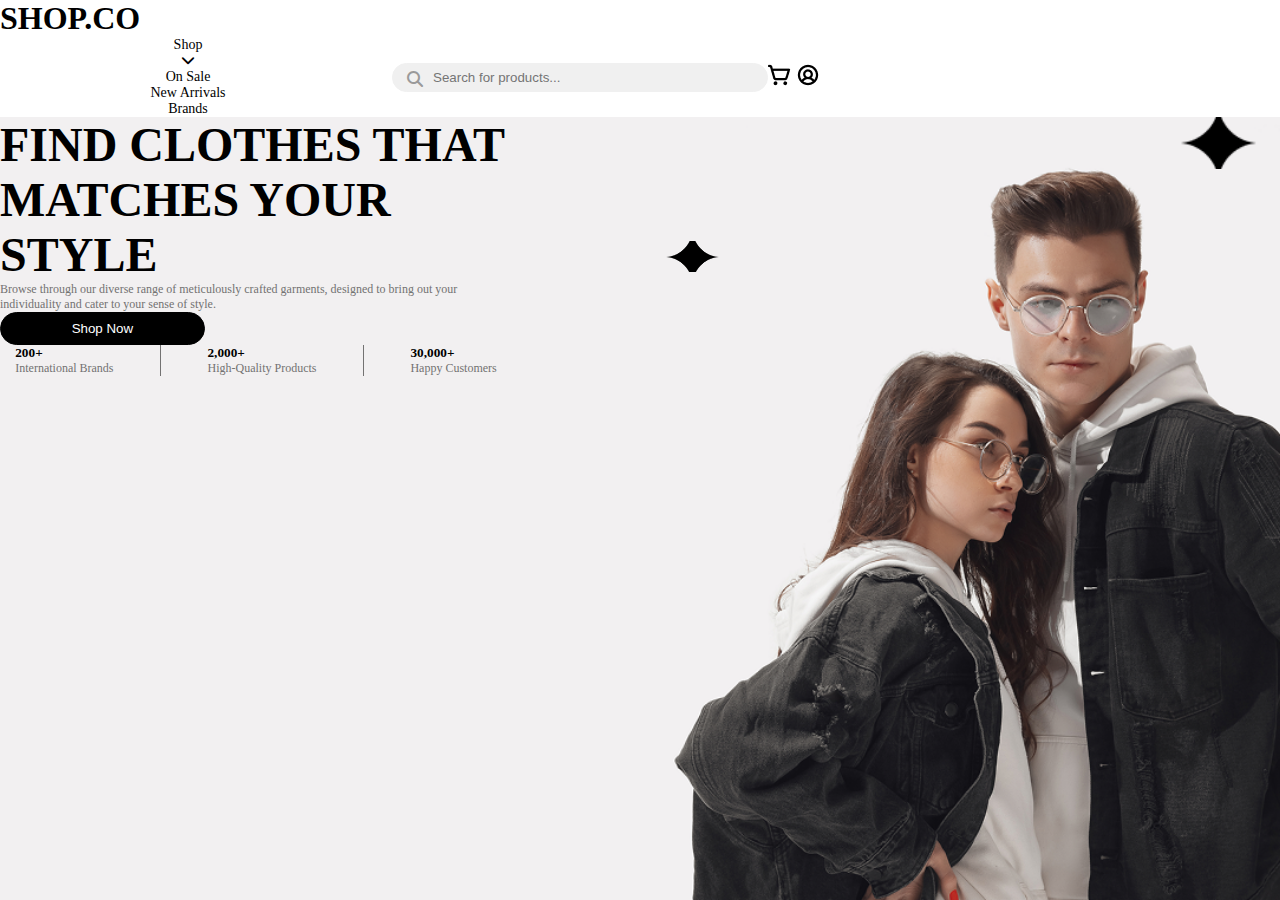
<file: index.html>
<!DOCTYPE html>
<html lang="en">
  <head>
    <meta charset="UTF-8" />
    <meta name="viewport" content="width=device-width, initial-scale=1.0" />
    <title>Document</title>
    <link
      href="https://cdn.jsdelivr.net/npm/bootstrap@5.3.8/dist/css/bootstrap.min.css"
      rel="stylesheet"
      integrity="sha384-sRIl4kxILFvY47J16cr9ZwB07vP4J8+LH7qKQnuqkuIAvNWLzeN8tE5YBujZqJLB"
      crossorigin="anonymous"
    />
    <link
      rel="stylesheet"
      href="https://cdnjs.cloudflare.com/ajax/libs/font-awesome/6.6.0/css/all.min.css"
    />
    <link rel="stylesheet" href="style.css" />
  </head>
  <body>
    <section class="navBar">
      <section
        class="container d-flex align-items-center justify-content-between py-3"
      >
        <i class="fa-solid fa-bars iconBars"></i>
        <h5>SHOP.CO</h5>
        <header>
          <nav>
            <ul class="d-flex justify-content-center gap-4">
              <li class="d-flex align-items-center gap-1 list-down">
                <a href="./index.html">Shop</a>
                <i class="fa-solid fa-chevron-down"></i>
                <ul class="drop-down">
                  <li>Product Detail Page</li>
                  <li>Category Page</li>
                  <li>Cart</li>
                </ul>
              </li>
              <li><a href="./pages/onSale.html">On Sale</a></li>
              <li><a href="./pages/newArrivals.html">New Arrivals</a></li>
              <li><a href="./pages/brands.html">Brands</a></li>
            </ul>
            <div class="search-container">
              <input
                type="text"
                placeholder="Search for products..."
                name="search"
                class="search-input"
              />
              <i
                class="fa-solid fa-magnifying-glass search-icon"
                style="color: #9a9a9a"
              ></i>
            </div>
          </nav>
          <div class="d-flex justify-content-center gap-3 imgs-container">
            <img src="./assets/cart.png" alt="" />
            <img src="./assets/profile.png" alt="" />
          </div>
        </header>
      </section>
    </section>

    <search class="sideBar py-3">
      <section class="container">
        <div class="search-container">
          <input
            type="text"
            placeholder="Search for products..."
            name="search"
            class="search-input"
          />
          <i
            class="fa-solid fa-magnifying-glass search-icon"
            style="color: #9a9a9a"
          ></i>
        </div>
        <ul>
          <li><a href="./index.html">Shop</a></li>
          <li><a href="./pages/onSale.html">On Sale</a></li>
          <li><a href="./pages/newArrivals.html">New Arrivals</a></li>
          <li><a href="./pages/brands.html">Brands</a></li>
        </ul>
      </section>
    </search>

    <section class="hero-section">
      <section class="container py-5">
        <div class="d-flex flex-column gap-1 section-details">
          <h1>FIND CLOTHES THAT MATCHES YOUR STYLE</h1>
          <p>
            Browse through our diverse range of meticulously crafted garments,
            designed to bring out your individuality and cater to your sense of
            style.
          </p>
          <button>Shop Now</button>
          <div class="my-4 container-rate" style="width: 100%">
            <div class="d-flex flex-column">
              <h5>200+</h5>
              <p>International Brands</p>
            </div>
            <span></span>
            <div class="d-flex flex-column">
              <h5>2,000+</h5>
              <p>High-Quality Products</p>
            </div>
            <span></span>
            <div class="d-flex flex-column">
              <h5>30,000+</h5>
              <p>Happy Customers</p>
            </div>
          </div>
        </div>
        <div class="vectors">
          <img src="./assets/Vector (2).png" alt="" class="vector1" />
          <img src="./assets/Vector (1).png" alt="" class="vector2" />
        </div>
        <div class="container-img">
          <img src="./assets/Vector (2).png" alt="" class="vector1" />
          <img src="./assets/Rectangle 2 (2).png" alt="" />
          <img src="./assets/Vector (1).png" alt="" class="vector2" />
        </div>
      </section>
    </section>
  </body>
  <script
    src="https://cdn.jsdelivr.net/npm/bootstrap@5.3.8/dist/js/bootstrap.bundle.min.js"
    integrity="sha384-FKyoEForCGlyvwx9Hj09JcYn3nv7wiPVlz7YYwJrWVcXK/BmnVDxM+D2scQbITxI"
    crossorigin="anonymous"
  ></script>
  <script src="script.js"></script>
</html>
</file>
<file: style.css>
* {
  width: 100%;
  margin: 0;
  padding: 0;
  box-sizing: border-box;
}
body {
  margin: 0;
  min-height: 100vh;
  display: grid;
  grid-template-rows: auto 1fr;
}
.navBar {
  position: sticky;
  top: 0;
  left: 0;
  z-index: 10000;
  background-color: white;
}
.navBar .iconBars {
  display: none;
}
.navBar h5 {
  width: 20%;
  font-size: 2rem;
  font-weight: 800;
}
.navBar header {
  width: 75%;
  display: flex;
  flex-direction: row;
  justify-content: space-between;
  align-items: center;
}
.navBar .imgs-container {
  width: 20%;
}
.navBar .imgs-container img {
  width: 24px;
  height: 24px;
}
.navBar nav {
  width: 80%;
  display: flex;
  justify-content: center;
  align-items: center;
  gap: 1rem;
}
.navBar ul {
  width: 50%;
  list-style: none;
  text-align: center;
  margin: 0;
  padding: 0;
  font-size: 14px;
}
.navBar .container ul li {
  inline-size: auto;
}
.navBar .container ul li a {
  color: black;
  text-decoration: none;
}
.navBar .search-container {
  position: relative;
  width: 50%;
}
.navBar .search-input {
  width: 100%;
  border-radius: 2rem;
  background-color: #f0f0f0;
  border: 1px solid #f0f0f0;
  padding: 6px 0px 6px 40px;
}
.navBar .container .search-input:focus {
  border: none;
  outline: none;
}
.navBar .search-icon {
  position: absolute;
  left: 4%;
  top: 31%;
  pointer-events: none;
}
.navBar .list-down {
  position: relative;
  cursor: pointer;
}
.navBar .drop-down {
  width: auto;
  display: none;
  flex-direction: column;
  gap: 1rem;
  position: absolute;
  background-color: black;
  color: white;
  top: 120%;
  left: 0;
  padding: 10px;
  white-space: nowrap;
  min-width: max-content;
  border-radius: 6px;
}
.navBar .list-down.active .drop-down {
  display: block;
}

.sideBar {
  position: fixed;
  display: none;
  background-color: black;
  width: 100%;
  flex: 1;
  z-index: 1;
}
.sideBar .search-container {
  position: relative;
  width: 100%;
}
.sideBar .search-input {
  width: 100%;
  padding: 6px 0px 6px 40px;
  border-radius: 2rem;
  background-color: #f0f0f0;
  border: 1px solid #f0f0f0;
}
.sideBar .search-input:focus {
  border: none;
  outline: none;
}
.sideBar .search-icon {
  position: absolute;
  left: 14px;
  top: 32%;
  pointer-events: none;
}
.sideBar ul {
  list-style: none;
  color: white;
  display: flex;
  flex-direction: column;
  gap: 12px;
  margin: 0;
  padding: 2rem 0rem;
}
.sideBar ul li a {
  color: white;
  text-decoration: none;
}
.hero-section {
  background-image: url("./assets/Rectangle\ 2\ \(1\).png");
  background-position: center;
  background-size: cover;
  background-repeat: no-repeat;
}
.hero-section .container {
  display: flex;
  flex-wrap: wrap;
}
.hero-section .section-details {
  width: 40%;
}
.hero-section img {
  width: 100%;
  object-fit: cover;
}
.hero-section h1 {
  font-size: 3rem;
  font-weight: 900;
  color: black;
}
.hero-section p {
  color: #737272;
  font-size: 12px;
}
.hero-section button {
  background-color: black;
  border: 1px solid black;
  border-radius: 2rem;
  color: white;
  padding: 0.5rem 1rem;
  width: 40%;
}
.hero-section .container-rate {
  display: flex;
  flex-wrap: wrap;
  gap: 1rem;
  white-space: nowrap;
  min-width: max-content;
  height: auto;
  justify-content: space-around;
}
.hero-section .container-rate div {
  inline-size: auto;
}
.hero-section .container-rate span {
  background-color: #737272;
  width: 1px;
}
.hero-section .container-img {
  display: none;
  position: relative;
}
.hero-section .vectors {
  width: 60%;
  position: relative;
}
.hero-section .vectors .vector1 {
  width: 7%;
  height: 12%;
  left: 20%;
  bottom: 40%;
  position: absolute;
  object-fit: cover;
}
.hero-section .vectors .vector2 {
  width: 10%;
  height: 20%;
  right: 3%;
  position: absolute;
  object-fit: cover;
}
.container-brands {
  background-color: black;
}
.container-brands .container {
  display: flex;
  flex-wrap: wrap;
  justify-content: space-between;
  align-items: center;
}
.container-brands img {
  object-fit: contain;
  width: calc(75% / 5) !important;
}

.newArrivals .container {
  border-bottom: 1px solid gray;
}
.shopCards {
  display: flex;
  flex-wrap: wrap;
  justify-content: space-between;
}
.shopCards .shopCard {
  width: calc(90% / 4);
  display: flex;
  flex-direction: column;
}
.shopCards .shopCard .container-details {
  display: flex;
  flex-direction: column;
  padding: 1rem 0;
  gap: 3px;
}
.shopCards .shopCard .container-details p {
  margin: 0;
  font-weight: 700;
}
.shopCards .shopCard .container-details div p {
  display: flex;
  margin: 0;
  inline-size: auto;
}
.shopCards .shopCard .container-details div {
  display: flex;
  align-items: center;
  gap: 0.5rem;
}
.shopCards .shopCard .container-details div span span {
  color: gray;
}
.newArrivals button,
.topSeeling button {
  width: 15%;
  padding: 1rem 2rem;
  background-color: white;
  border-radius: 2rem;
  border: 1px solid #f2f0f1;
}
.newArrivals h1,
.topSeeling h1,
.style h1 {
  font-weight: 800;
  font-size: 2.5rem;
}

.style {
  background-color: #f2f0f1;
  display: flex;
  flex-direction: column;
  gap: 2rem;
  border-radius: 2rem;
}
.style section {
  display: flex;
  flex-wrap: wrap;
  justify-content: space-between;
  gap: 1rem;
}
.style img {
  object-fit: unset;
  border-radius: 2rem;
  height: 289px;
}

/* موبايل صغير */
@media (max-width: 575.98px) {
  .navBar .iconBars {
    display: block;
    width: 10%;
    font-size: 1.6rem;
  }
  .navBar .container {
    justify-content: space-between;
  }
  .navBar .container h5 {
    width: 65%;
    margin-bottom: 5px;
  }
  .navBar .container header {
    justify-content: flex-end;
    width: 20%;
  }
  .navBar .container nav {
    display: none;
  }
  .navBar .container header div {
    width: 100%;
  }
  .hero-section .container {
    padding: 0 !important;
  }
  .hero-section .section-details {
    width: 100%;
    padding: 2rem 1rem 0rem;
  }
  .hero-section .container-img img {
    object-fit: cover;
  }
  .hero-section {
    background: #f2f0f1;
  }
  .hero-section .vectors {
    visibility: hidden;
  }
  .hero-section .container-img {
    display: block;
    position: relative;
  }
  .hero-section .container-img .vector1 {
    width: 10%;
    height: 10%;
    left: 5%;
    bottom: 58%;
    position: absolute;
    object-fit: cover;
  }
  .hero-section .container-img .vector2 {
    width: 20%;
    height: 20%;
    right: 7%;
    top: 8%;
    position: absolute;
    object-fit: cover;
  }
  .container-brands .container {
    gap: 1.5rem;
    justify-content: center;
    padding: 2rem 0 !important;
  }
  .container-brands img {
    width: calc(85% / 3) !important;
  }
  .hero-section .container {
    padding-bottom: 0 !important;
  }
  .shopCards .shopCard {
    width: calc(90% / 2);
  }
  .newArrivals button,
  .topSeeling button {
    width: 35%;
  }
  .style img {
    width: 100% !important;
    height: 190px;
    object-fit: fill;
  }
  .style h1 {
    font-size: 1.6rem;
    font-weight: 700;
  }
  .newArrivals .container {
    border-bottom: none;
  }
  .shopCards {
    border-bottom: 1px solid gray;
  }
}

/* موبايل كبير */
@media (min-width: 576px) and (max-width: 767.98px) {
  .navBar .iconBars {
    display: block;
    width: 10%;
    font-size: 1.6rem;
  }
  .navBar .container {
    justify-content: space-between;
  }
  .navBar .container h5 {
    width: 65%;
    margin-bottom: 5px;
  }
  .navBar .container header {
    justify-content: flex-end;
    width: 20%;
  }
  .navBar .container nav {
    display: none;
  }
  .navBar .container header div {
    width: 100%;
  }
  .hero-section .section-details {
    width: 100%;
  }
  .hero-section .container-img {
    display: block;
    position: relative;
  }
  .hero-section .container-img .vector1 {
    width: 10%;
    height: 10%;
    left: 5%;
    bottom: 58%;
    position: absolute;
    object-fit: cover;
  }
  .hero-section .container-img .vector2 {
    width: 20%;
    height: 20%;
    right: 7%;
    top: 8%;
    position: absolute;
    object-fit: cover;
  }
  .hero-section {
    background: #f2f0f1;
  }
  .hero-section .vectors {
    visibility: hidden;
  }
  .container-brands .container {
    gap: 1.5rem;
    justify-content: center;
    padding: 2rem 0 !important;
  }
  .container-brands img {
    width: calc(85% / 3) !important;
  }
  .hero-section .container {
    padding-bottom: 0 !important;
  }
  .shopCards .shopCard {
    width: calc(90% / 2);
  }
  .newArrivals button,
  .topSeeling button {
    width: 35%;
  }
  .style img {
    width: 100% !important;
    height: 190px;
    object-fit: fill;
  }
  .style h1 {
    font-size: 2rem;
    font-weight: 700;
  }
}

/* تابلت */
@media (min-width: 768px) and (max-width: 991.98px) {
  .navBar .iconBars {
    display: block;
    width: 10%;
    font-size: 1.6rem;
  }
  .navBar .container {
    justify-content: space-between;
  }
  .navBar .container h5 {
    width: 65%;
    margin-bottom: 5px;
  }
  .navBar .container header {
    justify-content: flex-end;
    width: 20%;
  }
  .navBar .container nav {
    display: none;
  }
  .navBar .container header div {
    width: 100%;
  }
  .hero-section .section-details {
    width: 70%;
  }
  .hero-section .vectors {
    visibility: hidden;
  }
  .container-brands .container {
    gap: 1.5rem;
    justify-content: center;
    padding: 2rem 0 !important;
  }
  .container-brands img {
    width: calc(90% / 3) !important;
  }
  .newArrivals button,
  .topSeeling button {
    width: 35%;
  }
  .style section {
    gap: 0.5rem;
  }
  .style img {
    object-fit: fill;
  }
}

/* لاب / ديسكتوب صغير */
@media (min-width: 992px) and (max-width: 1199.98px) {
}

/* شاشات كبيرة */
@media (min-width: 1200px) {
}
</file>
